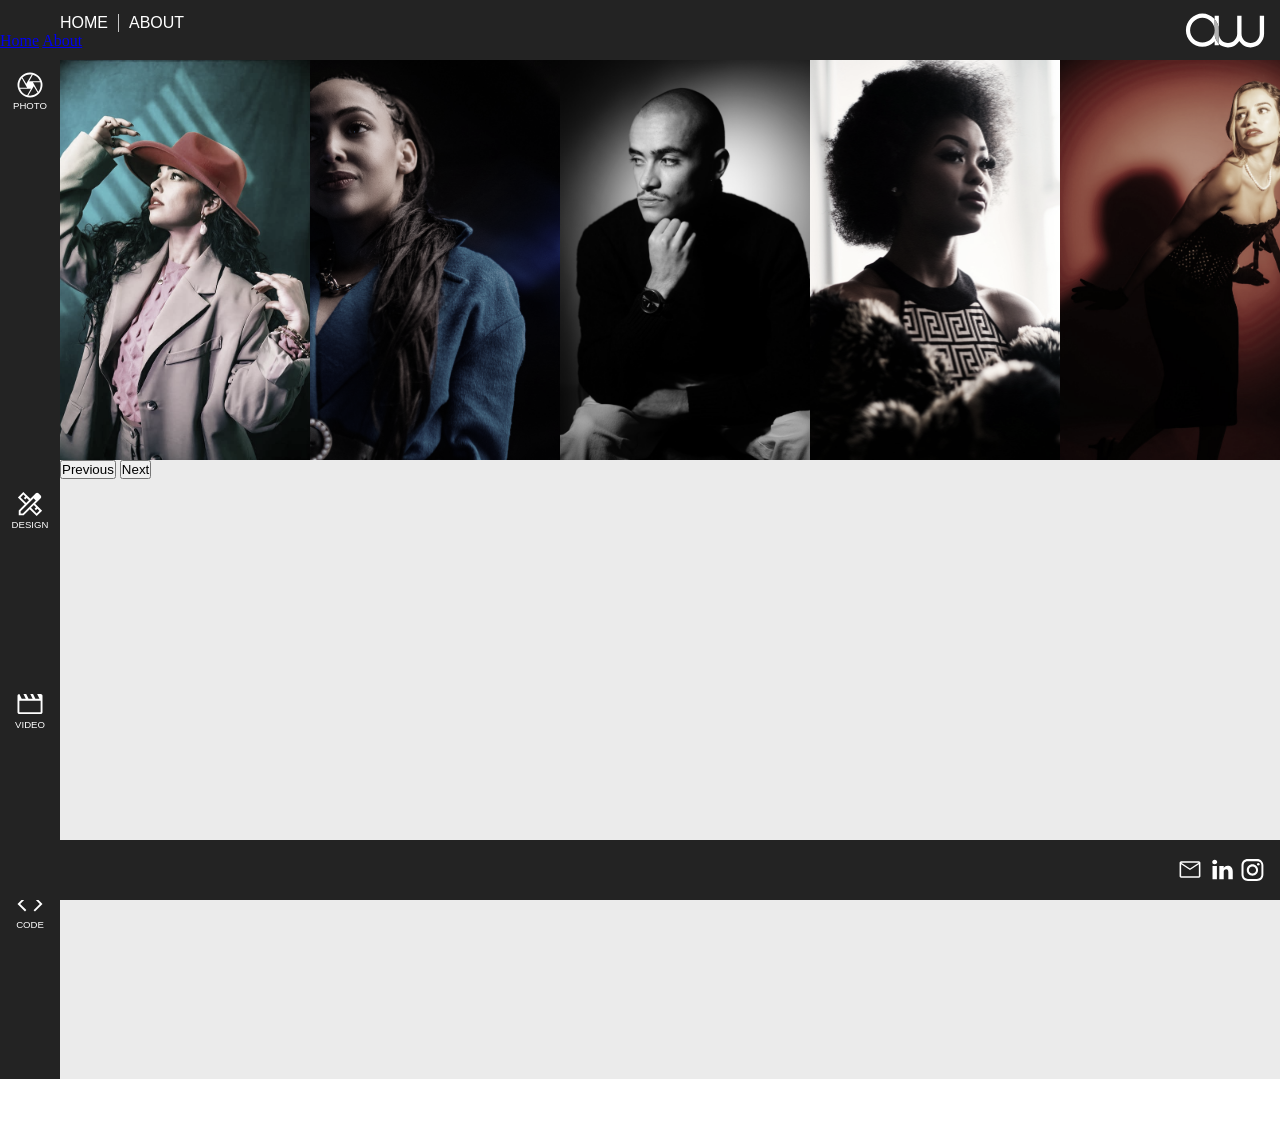
<file: index.html>
<!DOCTYPE html>
<html lang="en-GB">
    
    <head>
        <title>Akil Wilson | Photography & Digital Design | London </title>
        <meta charset="utf-8">
        <meta content="width=device-width, initial-scale=1">
        <meta name="description" content="Akil Wilson provides Photography and Design services to the London an greater London area.">
        <link rel="canonical" href="https://www.akilwilson.com">
        <link rel="stylesheet" href="css/stylesheet.css">
        <link rel="icon" sizes="250x250" href="images/web_logo.svg">
        <script src="myscripts.js"></script>

    </head>
    <body>
        <!--Header Element-->
        <div class="header">
            <nav class="navbar">
                <ul>
                    <li class="navitems"><a href="home.html">Home</a></li>
                    <li class="navitems"><a href="about.html">About</a></li>
                </ul>
                <!--Mobile Elements-->
                <!--<div>
                    <a href="javascript:voic(0);" class="icon" onclick="mobileNav()">
                        <i class="fa fa-bars"></i>
                        <img src="images/menu.svg">
                    </a>
                </div>-->
                <div>
                    <a href="home.html">Home</a>
                    <a href="about.html">About</a>
                </div>
            </nav>
            <div class="logo">
                <a href="home.html"><img src="images/web_logo.svg" alt="Akil Wilson - Digital Design"></a>
            </div>
        </div>
        
        <!--Main content-->
        <main>
            <div class="main-blocks">
                <div class="side">
                    <a class="icons-side" href="photography.html"><img src="images/photo.svg" alt="Photo Icon"><p class="icon-text">Photo</p></a>
                </div>
                <div class="main-content">
                    <div class="gallery">
                        <div class="gallery-item">
                            <img src="photography/01.jpg">
                        </div>
                        <div class="gallery-item">
                            <img src="photography/02.jpg">
                        </div>
                        <div class="gallery-item">
                            <img src="photography/03.jpg">
                        </div>
                        <div class="gallery-item">
                            <img src="photography/04.jpg">
                        </div>
                        <div class="gallery-item">
                            <img src="photography/05.jpg">
                        </div>
                        <div class="gallery-item">
                            <img src="photography/06.jpg">
                        </div>
                        <div class="gallery-item">
                            <img src="photography/07.jpg">
                        </div>
                        <div class="gallery-item">
                            <img src="photography/08.jpg">
                        </div>
                        <div class="gallery-item">
                            <img src="photography/09.jpg">
                        </div>
                        <div class="gallery-item">
                            <img src="photography/10.jpg">
                        </div>
                        <div class="gallery-item">
                            <img src="photography/11.jpg">
                        </div>
                    </div>
                    <div class="gallery-nav">
                        <button onclick="scrollGallery(-1)">Previous</button>
                        <button onclick="scrollGallery(1)">Next</button>
                    </div>
                </div>
            </div>
            <div class="main-blocks">
                <div class="side">
                    <a class="icons-side" href="design.html"><img src="images/design.svg" alt="Design Icon"><p class="icon-text">Design</p></a>
                </div>
                <div class="main-content">
                </div>
            </div>
            <div class="main-blocks">
                <div class="side">
                    <a class="icons-side" href="video.html"><img src="images/film.svg" alt="Video Icon"><p class="icon-text">Video</p></a>
                </div>
                <div class="main-content">
                </div>
            </div>
            <div class="main-blocks">
                <div class="side">
                    <a class="icons-side" href="code.html"><img src="images/code.svg" alt="Code Icon"><p class="icon-text">Code</p></a>
                </div>
                <div class="main-content">
                </div>
            </div>
        </main>
                        <!--Footer Element-->
                        <div class="footer">
                            <div class="up-button">
                                <img src="images/up-arrow.svg">
                            </div>
                            <ul>
                                <li class="social"><a href="mailto:akilwilson94@gmail.com?subject=Customer Query" rel="nofollow"><img src="images/email.svg" alt="Email"></a></li>
                                <li class="social"><a href="https://www.linkedin.com/in/akil-wilson-a82785192/" rel="noopener noreferrer" target="_blank"><img src="images/LinkedIn.svg" alt="LinkedIn"></a></li>
                                <li class="social"><a href="https://www.instagram.com/akilwilsondesign" rel="noopener noreferrer" target="_blank"><img src="images/instagram.svg" alt="Instagram"></a></li>

                            </ul>
                    </div>
    </body>

</html>
</file>
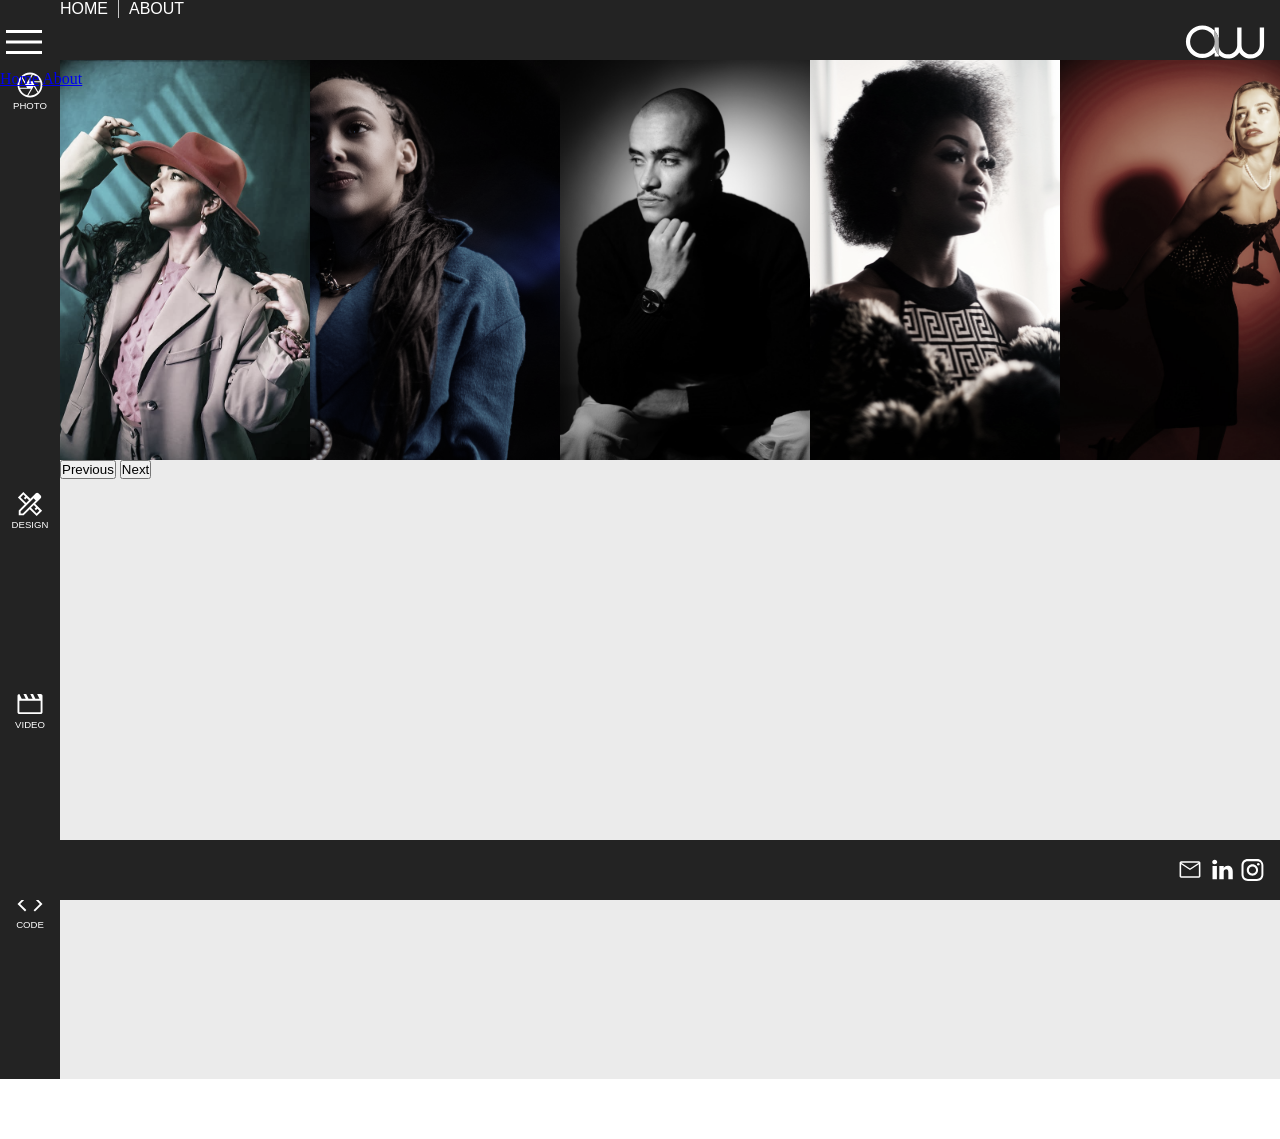
<file: home.html>
<!DOCTYPE html>
<html lang="en-GB">
    
    <head>
        <title>Akil Wilson | Photography & Digital Design | London </title>
        <meta charset="utf-8">
        <meta content="width=device-width, initial-scale=1">
        <meta name="description" content="Akil Wilson provides Photography and Design services to the London an greater London area.">
        <link rel="canonical" href="https://www.akilwilson.com">
        <link rel="stylesheet" href="css/stylesheet.css">
        <link rel="icon" sizes="250x250" href="images/web_logo.svg">
        <script src="myscripts.js"></script>

    </head>
    <body>
        <!--Header Element-->
        <div class="header">
            <nav class="navbar">
                <ul>
                    <li class="navitems"><a href="home.html">Home</a></li>
                    <li class="navitems"><a href="about.html">About</a></li>
                </ul>
                <!--Mobile Elements-->
                <div>
                    <a href="javascript:voic(0);" class="icon" onclick="mobileNav()">
                        <i class="fa fa-bars"></i>
                        <img src="images/menu.svg">
                    </a>
                </div>
                <div>
                    <a href="home.html">Home</a>
                    <a href="about.html">About</a>
                </div>
            </nav>
            <div class="logo">
                <a href="home.html"><img src="images/web_logo.svg" alt="Akil Wilson - Digital Design"></a>
            </div>
        </div>
        
        <!--Main content-->
        <main>
            <div class="main-blocks">
                <div class="side">
                    <a class="icons-side" href="photography.html"><img src="images/photo.svg" alt="Photo Icon"><p class="icon-text">Photo</p></a>
                </div>
                <div class="main-content">
                    <div class="gallery">
                        <div class="gallery-item">
                            <img src="photography/01.jpg">
                        </div>
                        <div class="gallery-item">
                            <img src="photography/02.jpg">
                        </div>
                        <div class="gallery-item">
                            <img src="photography/03.jpg">
                        </div>
                        <div class="gallery-item">
                            <img src="photography/04.jpg">
                        </div>
                        <div class="gallery-item">
                            <img src="photography/05.jpg">
                        </div>
                        <div class="gallery-item">
                            <img src="photography/06.jpg">
                        </div>
                        <div class="gallery-item">
                            <img src="photography/07.jpg">
                        </div>
                        <div class="gallery-item">
                            <img src="photography/08.jpg">
                        </div>
                        <div class="gallery-item">
                            <img src="photography/09.jpg">
                        </div>
                        <div class="gallery-item">
                            <img src="photography/10.jpg">
                        </div>
                        <div class="gallery-item">
                            <img src="photography/11.jpg">
                        </div>
                    </div>
                    <div class="gallery-nav">
                        <button onclick="scrollGallery(-1)">Previous</button>
                        <button onclick="scrollGallery(1)">Next</button>
                    </div>
                </div>
            </div>
            <div class="main-blocks">
                <div class="side">
                    <a class="icons-side" href="design.html"><img src="images/design.svg" alt="Design Icon"><p class="icon-text">Design</p></a>
                </div>
                <div class="main-content">
                </div>
            </div>
            <div class="main-blocks">
                <div class="side">
                    <a class="icons-side" href="video.html"><img src="images/film.svg" alt="Video Icon"><p class="icon-text">Video</p></a>
                </div>
                <div class="main-content">
                </div>
            </div>
            <div class="main-blocks">
                <div class="side">
                    <a class="icons-side" href="code.html"><img src="images/code.svg" alt="Code Icon"><p class="icon-text">Code</p></a>
                </div>
                <div class="main-content">
                </div>
            </div>
        </main>
                        <!--Footer Element-->
                        <div class="footer">
                            <div class="up-button">
                                <img src="images/up-arrow.svg">
                            </div>
                            <ul>
                                <li class="social"><a href="mailto:akilwilson94@gmail.com?subject=Customer Query" rel="nofollow"><img src="images/email.svg" alt="Email"></a></li>
                                <li class="social"><a href="https://www.linkedin.com/in/akil-wilson-a82785192/" rel="noopener noreferrer" target="_blank"><img src="images/LinkedIn.svg" alt="LinkedIn"></a></li>
                                <li class="social"><a href="https://www.instagram.com/akilwilsondesign" rel="noopener noreferrer" target="_blank"><img src="images/instagram.svg" alt="Instagram"></a></li>

                            </ul>
                    </div>
    </body>

</html>
</file>
<file: css/stylesheet.css>
/* Reset styles */
* {
    margin: 0;
    padding: 0;
    scroll-behavior: smooth;
    box-sizing: border-box;
  }
  
  /* Main styles */
  main {
    background-color: rgb(235, 235, 235);
  }
  
  h1, h2, h3 {
    font-family: "Helvetica", sans-serif;
    text-transform: uppercase;
    font-weight: lighter;
    color: rgb(35, 35, 35);
  }
  
  p {
    font-family: Arial, sans-serif;
    font-weight: lighter;
    color: rgb(35, 35, 35);
  }
  
  /* Header styles */

  
 
  
  .navbar li {
    list-style: none;
    text-transform: uppercase;
    height: 100%;
    padding: 0 10px;
    border-right: solid 1.3px rgb(198, 198, 198);
    font-family: "Helvetica", sans-serif;
    font-weight: lighter;
    transition: transform 0.2s ease-in-out;

  }
  
  .navbar li:last-child {
    border-right: none;
  }
  
  .navbar li a {
    text-decoration: none;
    color: white;
  }
  
  .navbar li a:active,
  .navbar li a:hover {
    text-decoration: none;
    color: rgb(255, 255, 255);
    font-weight: bolder;
  }
  
  .navbar li a:visited {
    text-decoration: none;
    color: rgb(198, 198, 198);
  }

  .logo {
    transition: transform 0.2s ease-in-out;
  }

  .logo:hover {
    transform: scale(1.1);
  }

  .side {
    height: 100%;
    background-color: rgb(35, 35, 35);
    text-align: center;
    text-transform: uppercase;
    font-size: 0.6rem;
    grid-column: 1 / 2;
  }
  
  .side p {
    margin-top: 0;
  }
  
  .side a {
    text-decoration: none;
    color: white;
  }
  
  .icons-side {
    position: sticky;
    top: 60px;
  }

  .icons-side img:hover {
    transform: scale(1.1);

  }
  
  .icons-side img {
    width: 30px;
    display: flex;
    margin: auto;
    padding-top: 10px;
    transition: transform 0.2s ease-in-out;
  }

  .icon-text{
    color: white;
    font-family: "Helvetica";
    font-weight: lighter;
  }
  
  .main-content {
    display: block;
    grid-column: 2 / 2;
    width: auto;
    overflow-x: auto;
    overflow-y: hidden;
  }
  
  .main-content p, h1, h2, h3, h4, h5 {
    margin: 20px;
  }
  
  .gallery {
    display: flex;
    }

  .gallery-item {
    flex: 0 0 auto; /* Allow items to shrink to fit content */
    width: 250px;
    height: 400px; /* Adjust the height as needed */
    overflow: hidden;
    transition: flex-grow 0.3s; /* Transition for smooth expansion */
  }

  .gallery-item img {
    width: 100%;
    height: 100%;
    object-fit: cover;
    filter: grayscale(0.7);
    transition: filter 0.5s ease-in-out;
  }

  .gallery-item img:hover {
    flex-grow: 2; /* Expand when hovered */
    transition: filter 0.5s ease-in-out;
    filter: none;

  }

  .footer li {
      transition: transform 0.2s ease-in-out;
  }

  .footer li:hover {
    transform: scale(1.1);
  }

 
  
  /* Mobile*/
  @media screen and (max-width: 500px) {
    .header ul {
      display: none;
      justify-content: start;
      list-style-type: none;
      margin-left: 50px;
      grid-column: 1 / 2;
    }

    .main-blocks {
      display: grid;
      justify-content: stretch;
      width: 100%;
      grid-template-columns: 14vw auto;
      min-height: 200px;
    }
    
    .header {
      background-color: rgb(35, 35, 35);
      display: grid;
      grid-template-columns: auto 110px;
      position: sticky;
      align-items: center;
      top: 0;
      z-index: 2;
      height: 60px;
    }

    .logo {
      height: auto;
      grid-column: 2 / 2;
    }

    .footer {
      position: sticky;
      bottom: 0;
      background-color: rgb(35, 35, 35);
      height: 60px;
      margin: auto;
      display: grid;
      grid-template-columns: auto auto auto;
    }

    .footer ul {
      display: inline-flex;
      list-style: none;
      margin-top: 17px;
      margin-right: 15px;
      grid-column: 3 / 3;
      justify-self: end;
    }
    
    .up-button{
      padding-top: 5px;
      grid-column: 1 / 3;
      text-align: center;
      justify-self: start;
      margin-left: 10px;
    }
  }

    /* Tablet*/
    @media screen and (min-width: 501px) and (max-width: 1000px) {
      .header ul {
        display: none;
        justify-content: start;
        list-style-type: none;
        margin-left: 50px;
        grid-column: 1 / 2;
      }
      
      .main-blocks {
        display: grid;
        justify-content: stretch;
        width: 100%;
        grid-template-columns: 60px auto;
        min-height: 200px;
      }

      .header {
        background-color: rgb(35, 35, 35);
        display: grid;
        grid-template-columns: auto 110px;
        position: sticky;
        align-items: center;
        top: 0;
        z-index: 2;
        height: 60px;
      }

      .logo {
        height: auto;
        grid-column: 2 / 2;
      }

      .footer {
        position: sticky;
        bottom: 0;
        background-color: rgb(35, 35, 35);
        height: 60px;
        text-align: right;
        margin: auto;
        display: grid;
        grid-template-columns: 60px auto auto;
      }
  
      .footer ul {
        display: inline-flex;
        list-style: none;
        margin-top: 17px;
        margin-right: 15px;
        grid-column: 3 / 3;
        justify-self: end;
      }

      .up-button{
        padding-top: 5px;
        display: none;
      }
    }

        /* Desktop*/
        @media screen and (min-width: 1001px){
          .header ul {
            display: flex;
            justify-content: start;
            list-style-type: none;
            margin-left: 50px;
            grid-column: 1 / 2;
          }

          .main-blocks {
            display: grid;
            justify-content: stretch;
            width: 100%;
            grid-template-columns: 60px auto;
            min-height: 200px;
          }

          .header {
            background-color: rgb(35, 35, 35);
            display: grid;
            grid-template-columns: auto 110px;
            position: sticky;
            align-items: center;
            top: 0;
            z-index: 2;
            height: 60px;
          }

          .logo {
            grid-column: 2 / 2;
          }

          .footer {
            position: sticky;
            bottom: 0;
            background-color: rgb(35, 35, 35);
            height: 60px;
            text-align: right;
            margin: auto;
            display: grid;
            grid-template-columns: 60px auto auto;
          }
      
          .footer ul {
            display: inline-flex;
            list-style: none;
            margin-top: 17px;
            margin-right: 15px;
            grid-column: 3 / 3;
            justify-self: end;
          }

          .up-button{
            margin-left: 50px;
            padding-top: 5px;
            display: none;
          }
        }
</file>
